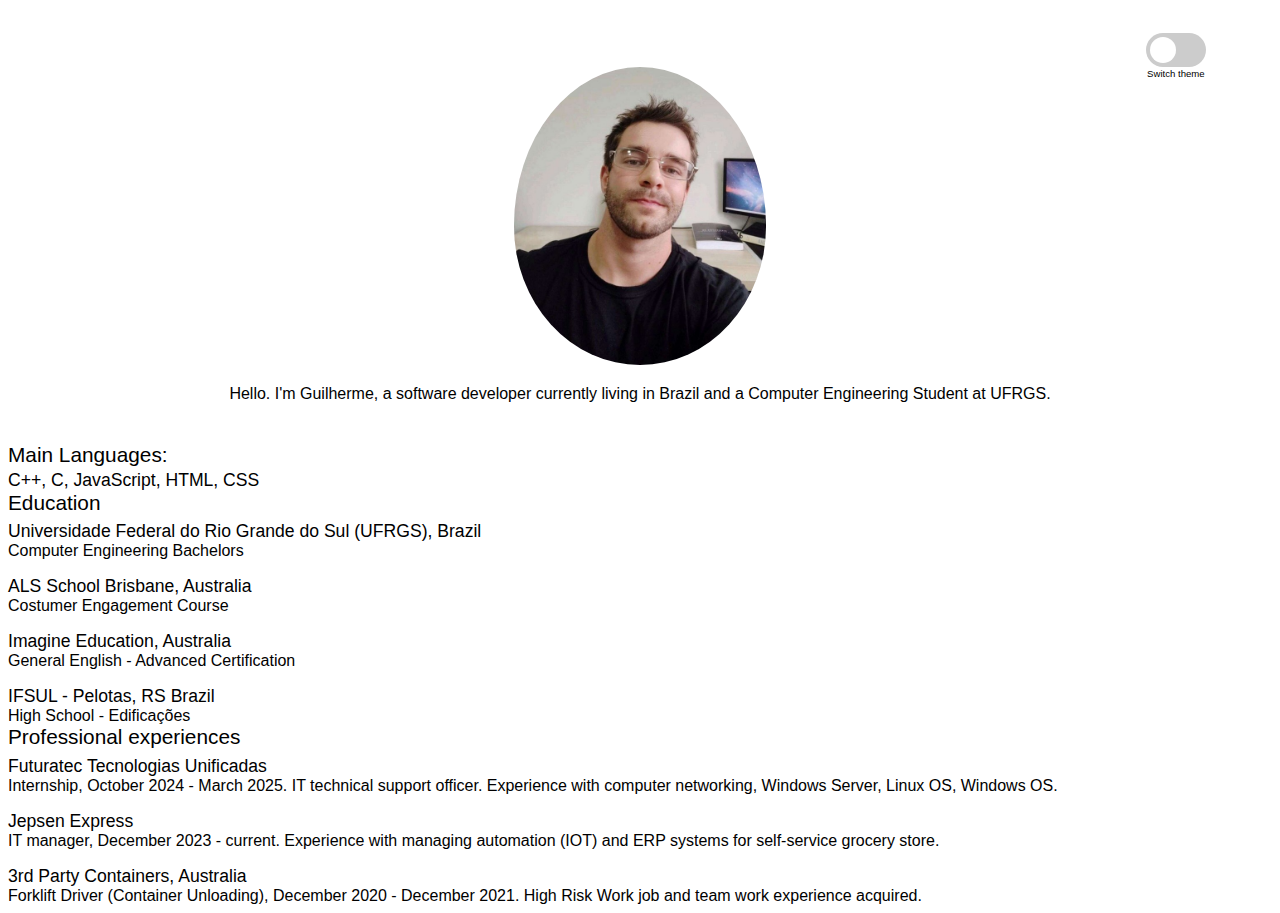
<file: index.html>
<!DOCTYPE html>
<html lang="en">

<head>
	<meta charset="UTF-8">
	<title>Guilherme Iepsen</title>
	<link rel="stylesheet" href="styles/style.css">
	<link rel="stylesheet" href="styles/switch-theme.css">
</head>

<body>

	<nav>

	</nav>

	<header>

		<div class="switch-container">
			
			<label for="theme-toggle" class="switch">
				<input type="checkbox" id="theme-toggle">
				<span class="slider"></span>
				<div id="switch-text">Switch theme</div>
			</label>
		</div>


		<div class="presenting-flexbox">
			<img class="main-picture" src="images/foto.jpg">

			<div class="presenting-paragraph">
				Hello. I'm Guilherme, a software developer currently living in Brazil and a Computer Engineering Student at
				UFRGS.
			</div>
		</div>
	</header>

	<section>
    <div class="professional-flexbox">
      <div class="languages">
        <div style="padding-bottom: 0.2rem; font-size: 1.3rem;">Main Languages:</div>
        <div style="font-size: 1.1rem;">C++, C, JavaScript, HTML, CSS</div>
      </div>

	  <div class="education">
        <div style="padding-bottom: 0.2rem; font-size: 1.3rem; font-weight: 500;">Education</div>
        <div>
			<div style="font-size: 1.1rem; margin-top: 0.2rem;">Universidade Federal do Rio Grande do Sul (UFRGS), Brazil</div>
			Computer Engineering Bachelors
			
			<div style="font-size: 1.1rem; margin-top: 1rem;">ALS School Brisbane, Australia</div>
			Costumer Engagement Course

			<div style="font-size: 1.1rem; margin-top: 1rem;">Imagine Education, Australia</div>
			General English - Advanced Certification

			<div style="font-size: 1.1rem; margin-top: 1rem;">IFSUL - Pelotas, RS Brazil</div>
			High School - Edificações
		</div>
		</div>
			



      <div class="professional-experiences">
        <div style="padding-bottom: 0.2rem; font-size: 1.3rem; font-weight: 500;">Professional experiences</div>
        <div>
			<div style="font-size: 1.1rem; margin-top: 0.2rem;">Futuratec Tecnologias Unificadas</div>
			Internship, October 2024 - March 2025. IT technical support officer. Experience with computer networking, Windows Server, Linux OS, Windows OS.
			
			<div style="font-size: 1.1rem; margin-top: 1rem;">Jepsen Express</div>
			IT manager, December 2023 - current. Experience with managing automation (IOT) and ERP systems for self-service grocery store.
			
			<div style="font-size: 1.1rem; margin-top: 1rem;">3rd Party Containers, Australia</div>
			Forklift Driver (Container Unloading), December 2020 - December 2021. High Risk Work job and team work experience acquired.
		</div>
      </div>
    </div>
	</section>

	<script src="script/script.js"></script>

</body>

</html>
</file>
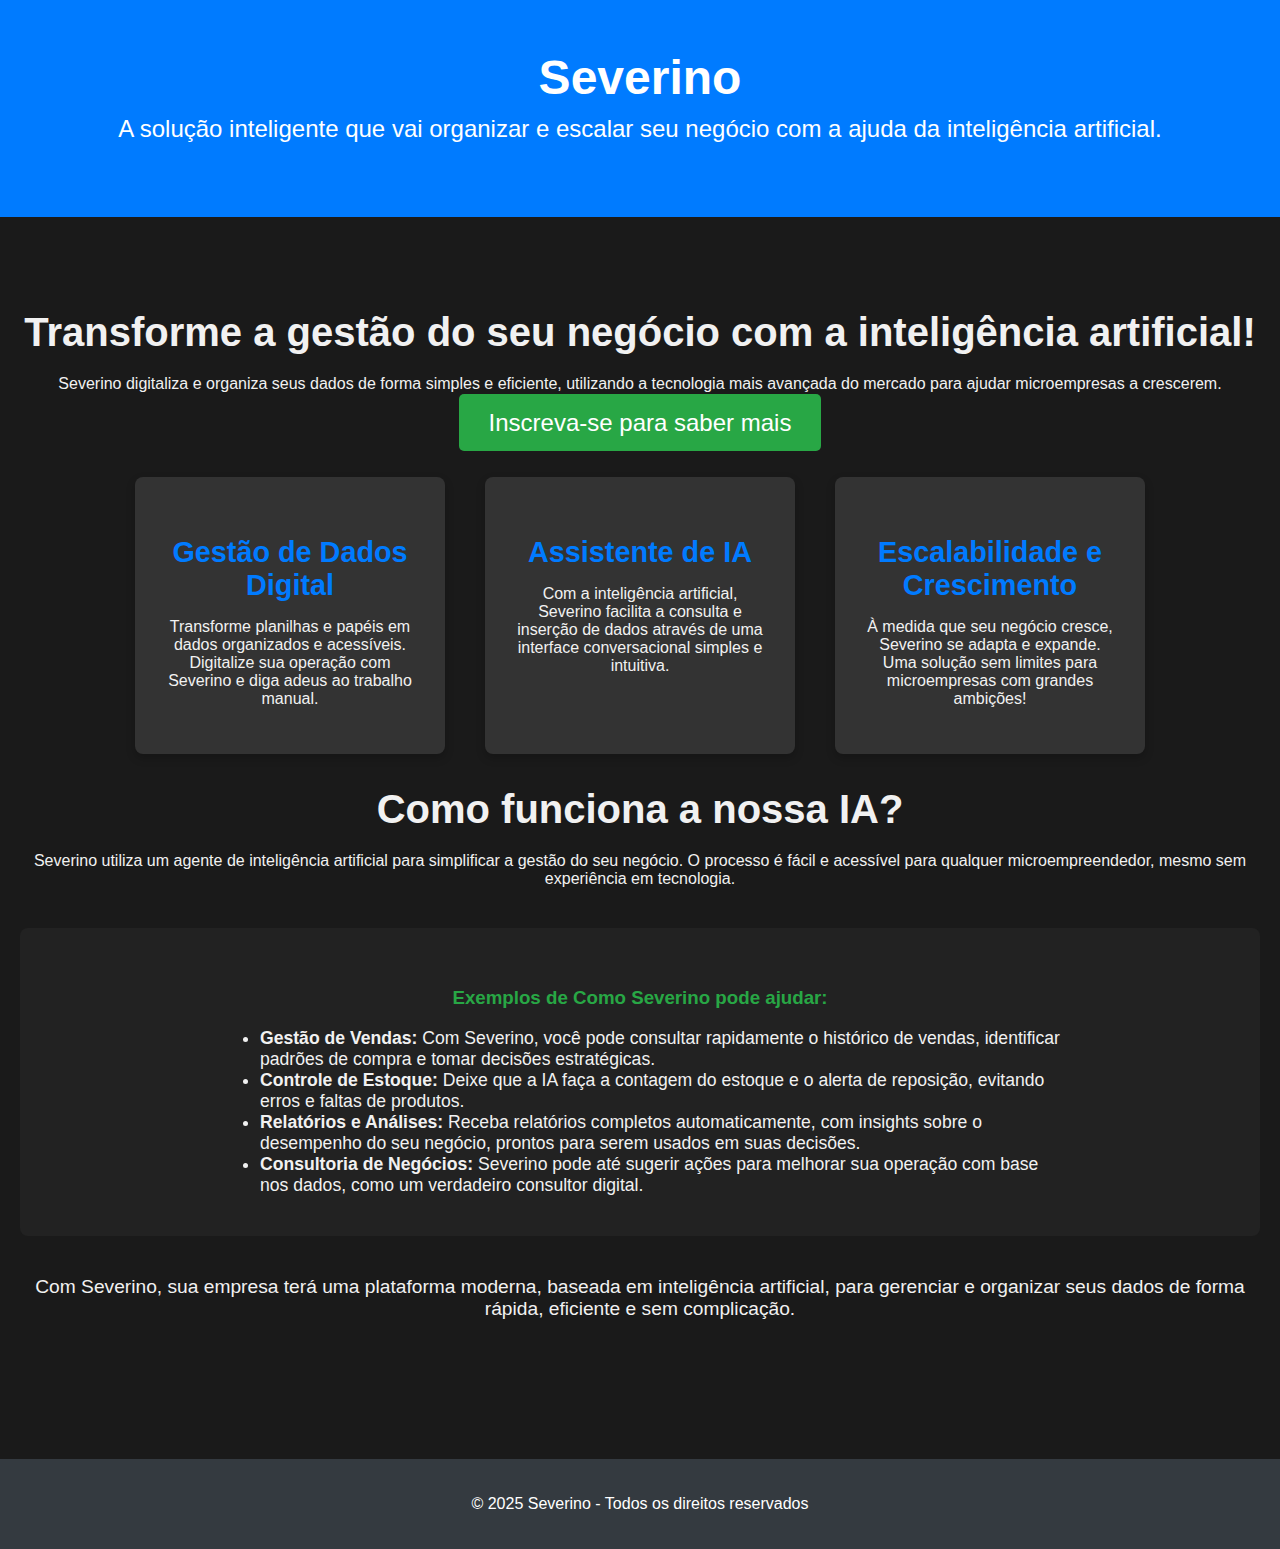
<file: landingpagetotalmentefeitapornosmesmosenaopelochatgpt/index.html>
<!DOCTYPE html>
<html lang="pt-br">
<head>
    <meta charset="UTF-8">
    <meta name="viewport" content="width=device-width, initial-scale=1.0">
    <meta name="description" content="Severino: Solução inovadora de gestão de dados com inteligência artificial para microempresas. Organize, digitalize e cresça com facilidade!">
    <title>Severino | Solução Inovadora para Microempresas</title>
    <style>
        body {
            font-family: Arial, sans-serif;
            margin: 0;
            padding: 0;
            background-color: #1a1a1a;
            color: #f1f1f1;
        }
        header {
            background-color: #007bff;
            color: #fff;
            text-align: center;
            padding: 50px;
        }
        header h1 {
            font-size: 3rem;
            margin: 0;
        }
        header p {
            font-size: 1.5rem;
            margin-top: 10px;
        }
        section {
            padding: 60px 20px;
            text-align: center;
        }
        section h2 {
            font-size: 2.5rem;
            margin-bottom: 20px;
        }
        .cta-btn {
            background-color: #28a745;
            color: white;
            padding: 15px 30px;
            font-size: 1.5rem;
            border: none;
            cursor: pointer;
            text-decoration: none;
            border-radius: 5px;
        }
        .cta-btn:hover {
            background-color: #218838;
        }
        .features {
            display: flex;
            justify-content: center;
            gap: 40px;
            margin-top: 40px;
            flex-wrap: wrap;
        }
        .feature {
            background-color: #333;
            padding: 30px;
            border-radius: 8px;
            box-shadow: 0 4px 10px rgba(0, 0, 0, 0.2);
            width: 250px;
            text-align: center;
        }
        .feature h3 {
            font-size: 1.8rem;
            margin-bottom: 15px;
            color: #007bff;
        }
        .feature p {
            font-size: 1rem;
        }
        .highlight {
            font-weight: bold;
            color: #28a745;
        }
        footer {
            background-color: #343a40;
            color: #fff;
            text-align: center;
            padding: 20px;
            margin-top: 60px;
        }
    </style>
</head>
<body>

    <header>
        <h1>Severino</h1>
        <p>A solução inteligente que vai organizar e escalar seu negócio com a ajuda da inteligência artificial.</p>
    </header>

    <section>
        <h2>Transforme a gestão do seu negócio com a inteligência artificial!</h2>
        <p>Severino digitaliza e organiza seus dados de forma simples e eficiente, utilizando a tecnologia mais avançada do mercado para ajudar microempresas a crescerem.</p>
        <a href="inscricao.html" class="cta-btn">Inscreva-se para saber mais</a>

        <div class="features">
            <div class="feature">
                <h3>Gestão de Dados Digital</h3>
                <p>Transforme planilhas e papéis em dados organizados e acessíveis. Digitalize sua operação com Severino e diga adeus ao trabalho manual.</p>
            </div>
            <div class="feature">
                <h3>Assistente de IA</h3>
                <p>Com a inteligência artificial, Severino facilita a consulta e inserção de dados através de uma interface conversacional simples e intuitiva.</p>
            </div>
            <div class="feature">
                <h3>Escalabilidade e Crescimento</h3>
                <p>À medida que seu negócio cresce, Severino se adapta e expande. Uma solução sem limites para microempresas com grandes ambições!</p>
            </div>
        </div>

        <h2>Como funciona a nossa IA?</h2>
        <p>Severino utiliza um agente de inteligência artificial para simplificar a gestão do seu negócio. O processo é fácil e acessível para qualquer microempreendedor, mesmo sem experiência em tecnologia.</p>

        <div style="background-color: #222; padding: 40px; border-radius: 8px; margin-top: 40px;">
            <h3 class="highlight">Exemplos de Como Severino pode ajudar:</h3>
            <ul style="text-align: left; max-width: 800px; margin: 0 auto; font-size: 1.1rem;">
                <li><strong>Gestão de Vendas:</strong> Com Severino, você pode consultar rapidamente o histórico de vendas, identificar padrões de compra e tomar decisões estratégicas.</li>
                <li><strong>Controle de Estoque:</strong> Deixe que a IA faça a contagem do estoque e o alerta de reposição, evitando erros e faltas de produtos.</li>
                <li><strong>Relatórios e Análises:</strong> Receba relatórios completos automaticamente, com insights sobre o desempenho do seu negócio, prontos para serem usados em suas decisões.</li>
                <li><strong>Consultoria de Negócios:</strong> Severino pode até sugerir ações para melhorar sua operação com base nos dados, como um verdadeiro consultor digital.</li>
            </ul>
        </div>

        <p style="margin-top: 40px; font-size: 1.2rem;">Com Severino, sua empresa terá uma plataforma moderna, baseada em inteligência artificial, para gerenciar e organizar seus dados de forma rápida, eficiente e sem complicação.</p>
    </section>

    <footer>
        <p>&copy; 2025 Severino - Todos os direitos reservados</p>
    </footer>

</body>
</html>
</file>
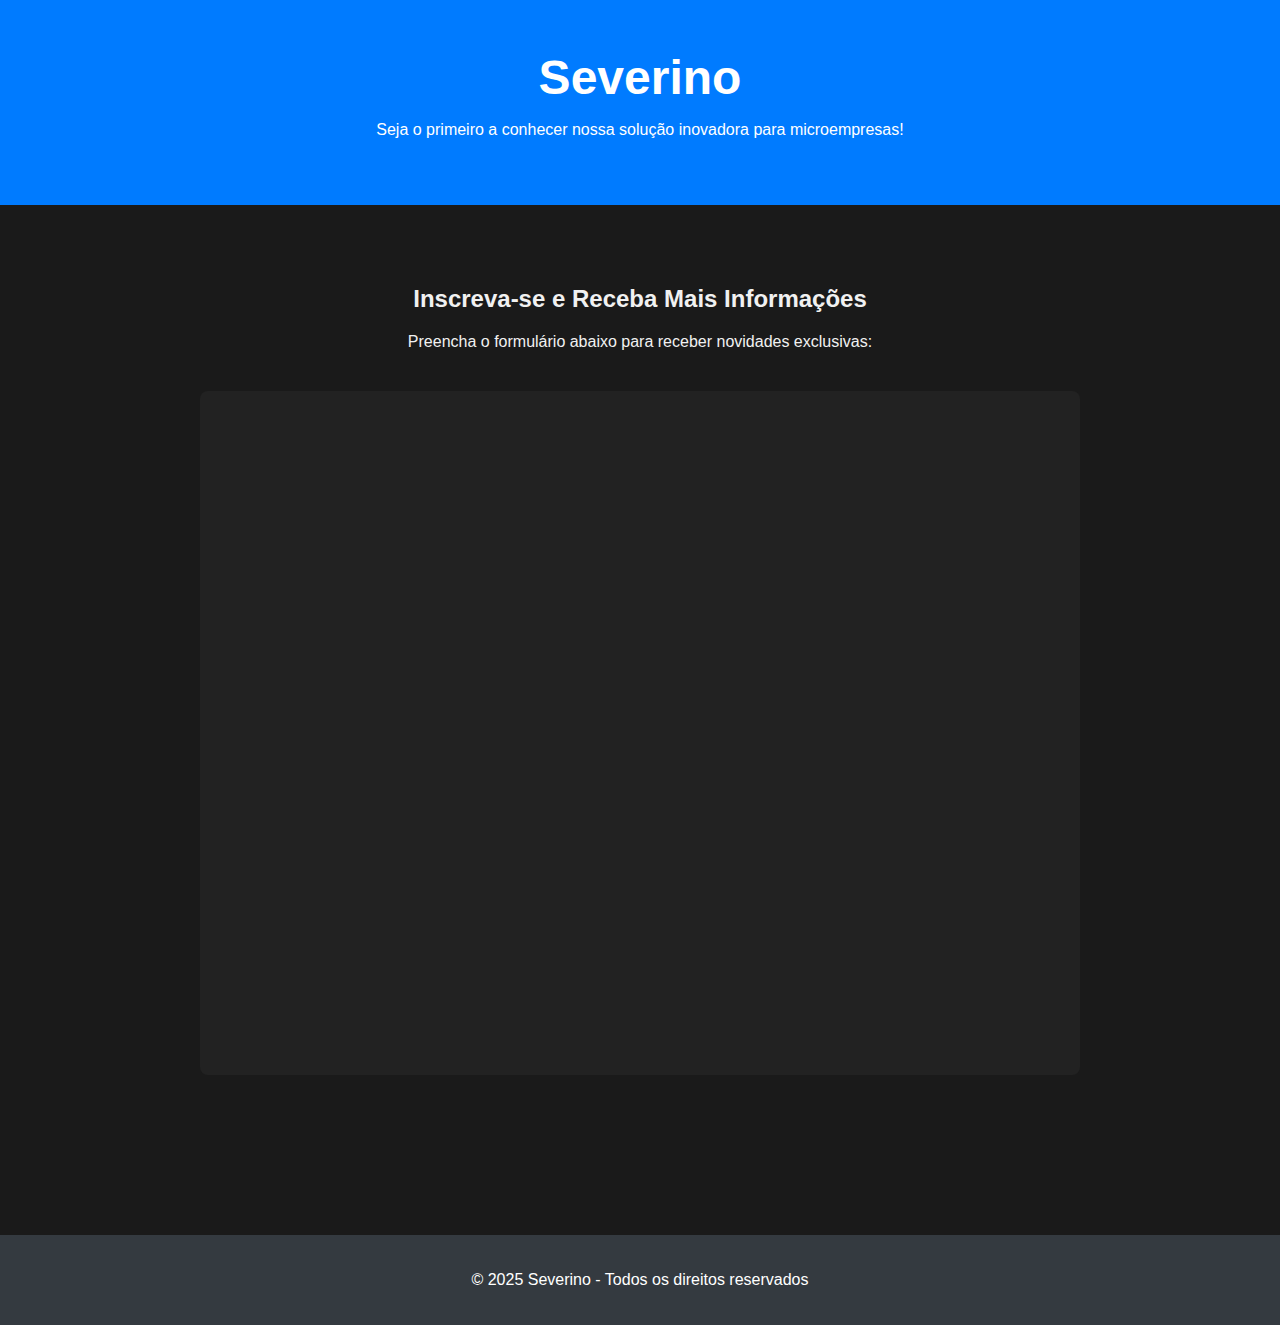
<file: inscricao.html>
<!DOCTYPE html>
<html lang="pt-br">
<head>
    <meta charset="UTF-8">
    <meta name="viewport" content="width=device-width, initial-scale=1.0">
    <meta name="description" content="Inscreva-se para saber mais sobre Severino, a solução inteligente para gestão de dados e crescimento de microempresas.">
    <title>Inscreva-se | Severino</title>
    <style>
        body {
            font-family: Arial, sans-serif;
            margin: 0;
            padding: 0;
            background-color: #1a1a1a;
            color: #f1f1f1;
        }
        header {
            background-color: #007bff;
            color: #fff;
            text-align: center;
            padding: 50px;
        }
        header h1 {
            font-size: 3rem;
            margin: 0;
        }
        section {
            padding: 60px 20px;
            text-align: center;
        }
        .form-container {
            background-color: #222;
            padding: 40px;
            border-radius: 8px;
            max-width: 800px;
            margin: 40px auto;
        }
        iframe {
            border: none;
            width: 100%;
            height: 600px;
        }
        footer {
            background-color: #343a40;
            color: #fff;
            text-align: center;
            padding: 20px;
            margin-top: 60px;
        }
    </style>
</head>
<body>

    <header>
        <h1>Severino</h1>
        <p>Seja o primeiro a conhecer nossa solução inovadora para microempresas!</p>
    </header>

    <section>
        <h2>Inscreva-se e Receba Mais Informações</h2>
        <p>Preencha o formulário abaixo para receber novidades exclusivas:</p>

        <div class="form-container">
            <!-- Substitua o link do src pelo do seu Google Forms -->
            <iframe 
                src="https://docs.google.com/forms/d/e/1FAIpQLSfpC69qmgMCRkr49I1eIDo4mxfhlWg8zNNas3MmAOH1r3KbMw/viewform?usp=dialog" 
                frameborder="0" 
                marginheight="0" 
                marginwidth="0">
                Carregando…
            </iframe>
        </div>
    </section>

    <footer>
        <p>&copy; 2025 Severino - Todos os direitos reservados</p>
    </footer>

</body>
</html>
</file>
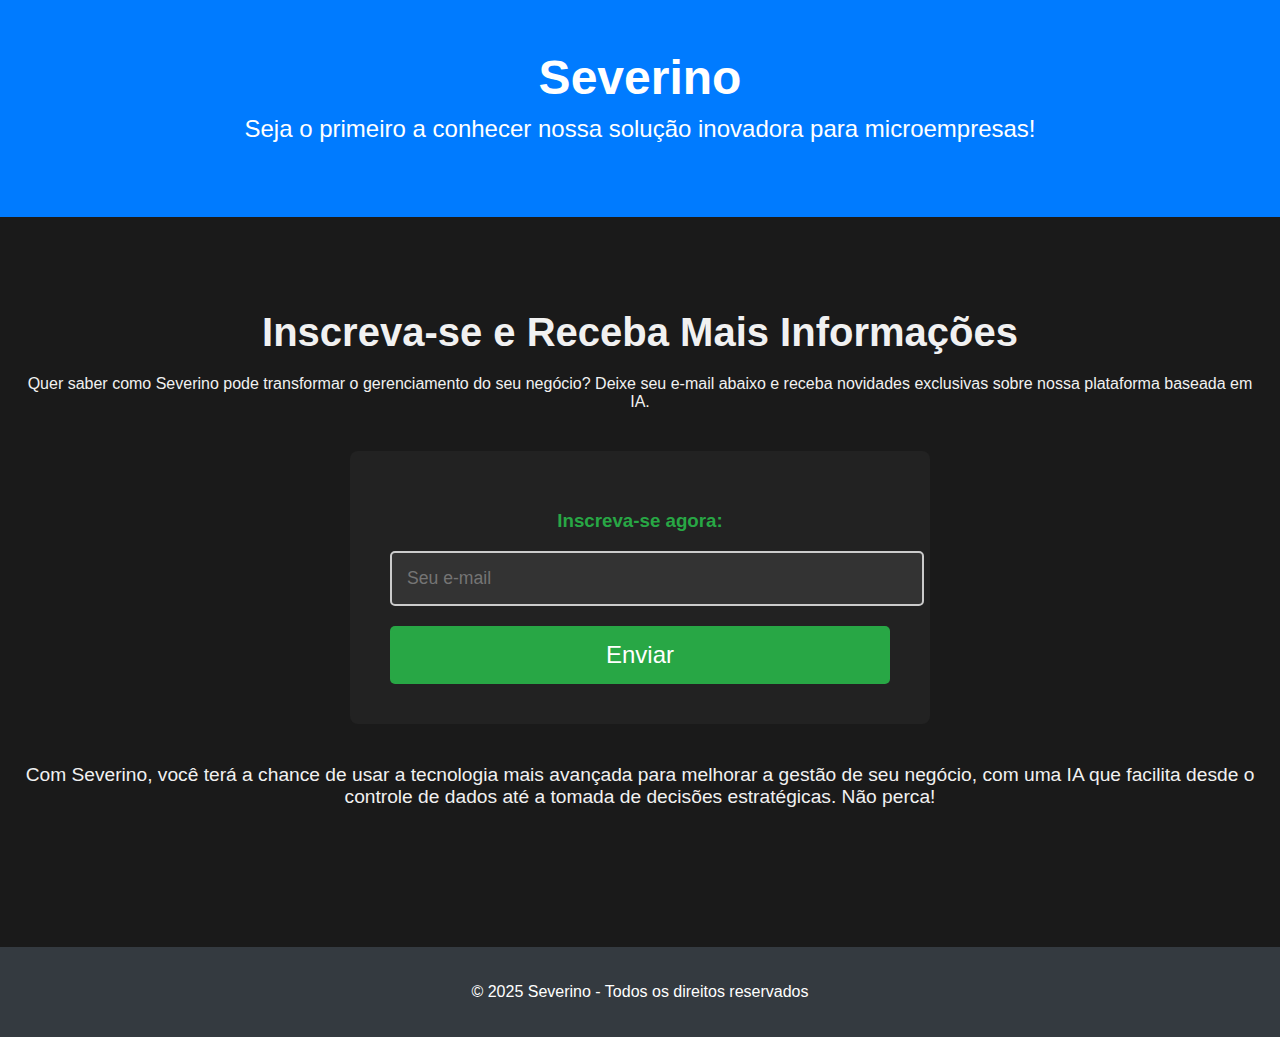
<file: landingpagetotalmentefeitapornosmesmosenaopelochatgpt/inscricao.html>
<!DOCTYPE html>
<html lang="pt-br">
<head>
    <meta charset="UTF-8">
    <meta name="viewport" content="width=device-width, initial-scale=1.0">
    <meta name="description" content="Inscreva-se para saber mais sobre Severino, a solução inteligente para gestão de dados e crescimento de microempresas.">
    <title>Inscreva-se para Saber Mais | Severino</title>
    <style>
        body {
            font-family: Arial, sans-serif;
            margin: 0;
            padding: 0;
            background-color: #1a1a1a;
            color: #f1f1f1;
        }
        header {
            background-color: #007bff;
            color: #fff;
            text-align: center;
            padding: 50px;
        }
        header h1 {
            font-size: 3rem;
            margin: 0;
        }
        header p {
            font-size: 1.5rem;
            margin-top: 10px;
        }
        section {
            padding: 60px 20px;
            text-align: center;
        }
        section h2 {
            font-size: 2.5rem;
            margin-bottom: 20px;
        }
        .cta-btn {
            background-color: #28a745;
            color: white;
            padding: 15px 30px;
            font-size: 1.5rem;
            border: none;
            cursor: pointer;
            text-decoration: none;
            border-radius: 5px;
        }
        .cta-btn:hover {
            background-color: #218838;
        }
        .form-container {
            background-color: #222;
            padding: 40px;
            border-radius: 8px;
            max-width: 500px;
            margin: 40px auto;
        }
        .form-container input[type="email"] {
            width: 100%;
            padding: 15px;
            font-size: 1.1rem;
            margin-bottom: 20px;
            border-radius: 5px;
            border: 2px solid #ccc;
            background-color: #333;
            color: #fff;
        }
        .form-container input[type="email"]:focus {
            border-color: #28a745;
            outline: none;
        }
        .form-container button {
            background-color: #28a745;
            color: white;
            padding: 15px 30px;
            font-size: 1.5rem;
            border: none;
            border-radius: 5px;
            cursor: pointer;
            width: 100%;
        }
        .form-container button:hover {
            background-color: #218838;
        }
        .highlight {
            font-weight: bold;
            color: #28a745;
        }
        footer {
            background-color: #343a40;
            color: #fff;
            text-align: center;
            padding: 20px;
            margin-top: 60px;
        }
    </style>
</head>
<body>

    <header>
        <h1>Severino</h1>
        <p>Seja o primeiro a conhecer nossa solução inovadora para microempresas!</p>
    </header>

    <section>
        <h2>Inscreva-se e Receba Mais Informações</h2>
        <p>Quer saber como Severino pode transformar o gerenciamento do seu negócio? Deixe seu e-mail abaixo e receba novidades exclusivas sobre nossa plataforma baseada em IA.</p>

        <div class="form-container">
            <h3 class="highlight">Inscreva-se agora:</h3>
            <form action="enviar_email.php" method="post">
                <input type="email" name="email" placeholder="Seu e-mail" required>
                <button type="submit">Enviar</button>
            </form>
        </div>

        <p style="margin-top: 40px; font-size: 1.2rem;">Com Severino, você terá a chance de usar a tecnologia mais avançada para melhorar a gestão de seu negócio, com uma IA que facilita desde o controle de dados até a tomada de decisões estratégicas. Não perca!</p>
    </section>

    <footer>
        <p>&copy; 2025 Severino - Todos os direitos reservados</p>
    </footer>

</body>
</html>
</file>
<file: styles/style.css>
body {
    background-color: white;
    color: rgb(0, 0, 0);
    font-family: Arial;
    transition: background-color 0.3s ease, color 0.3s ease;
}

body.dark-mode {
    background-color: #121212;
    color: white;
}

header {
    padding-top: 20px;
    padding-bottom: 40px;
}


.presenting-flexbox {
    display: flex;
    flex-direction: column;
    justify-content: space-between;
    align-items: center;
}

.main-picture {
    flex: 0.5;
    width: 20%;
    border-radius: 50%;
    padding-bottom: 20px;
    
}
.presenting-paragraph {

    text-align: center;
}

.professional-paragraph {
    text-align: center;
    padding-bottom: 5px;
}
</file>
<file: styles/switch-theme.css>
.switch {
    margin-left: 90%;
    position: relative;
    display: inline-block;
    width: 60px;
    height: 34px;
}

#theme-toggle {
    position: absolute;
    opacity: 0;
    width: 0;
    height: 0;
}

#switch-text {
    font-size: 0.6rem;
    position: relative;
    top: 35px;
    left: 1.5px;
}

.slider {
    position: absolute;
    cursor: pointer;
    top: 0; left: 0;
    right: 0; bottom: 0;
    background-color: #ccc;
    transition: .4s;
    border-radius: 34px;
}

.slider:before {
    position: absolute;
    content: '';
    height: 26px; width: 26px;
    border-radius: 50%;
    left: 4px; bottom: 4px;
    background-color: white;
    transition: .4s;
}

#theme-toggle:checked ~ .slider {
    background-color: white;
}

#theme-toggle:checked ~ .slider::before {
    transform: translateX(26px);
    background-color: #ccc;
}
</file>
